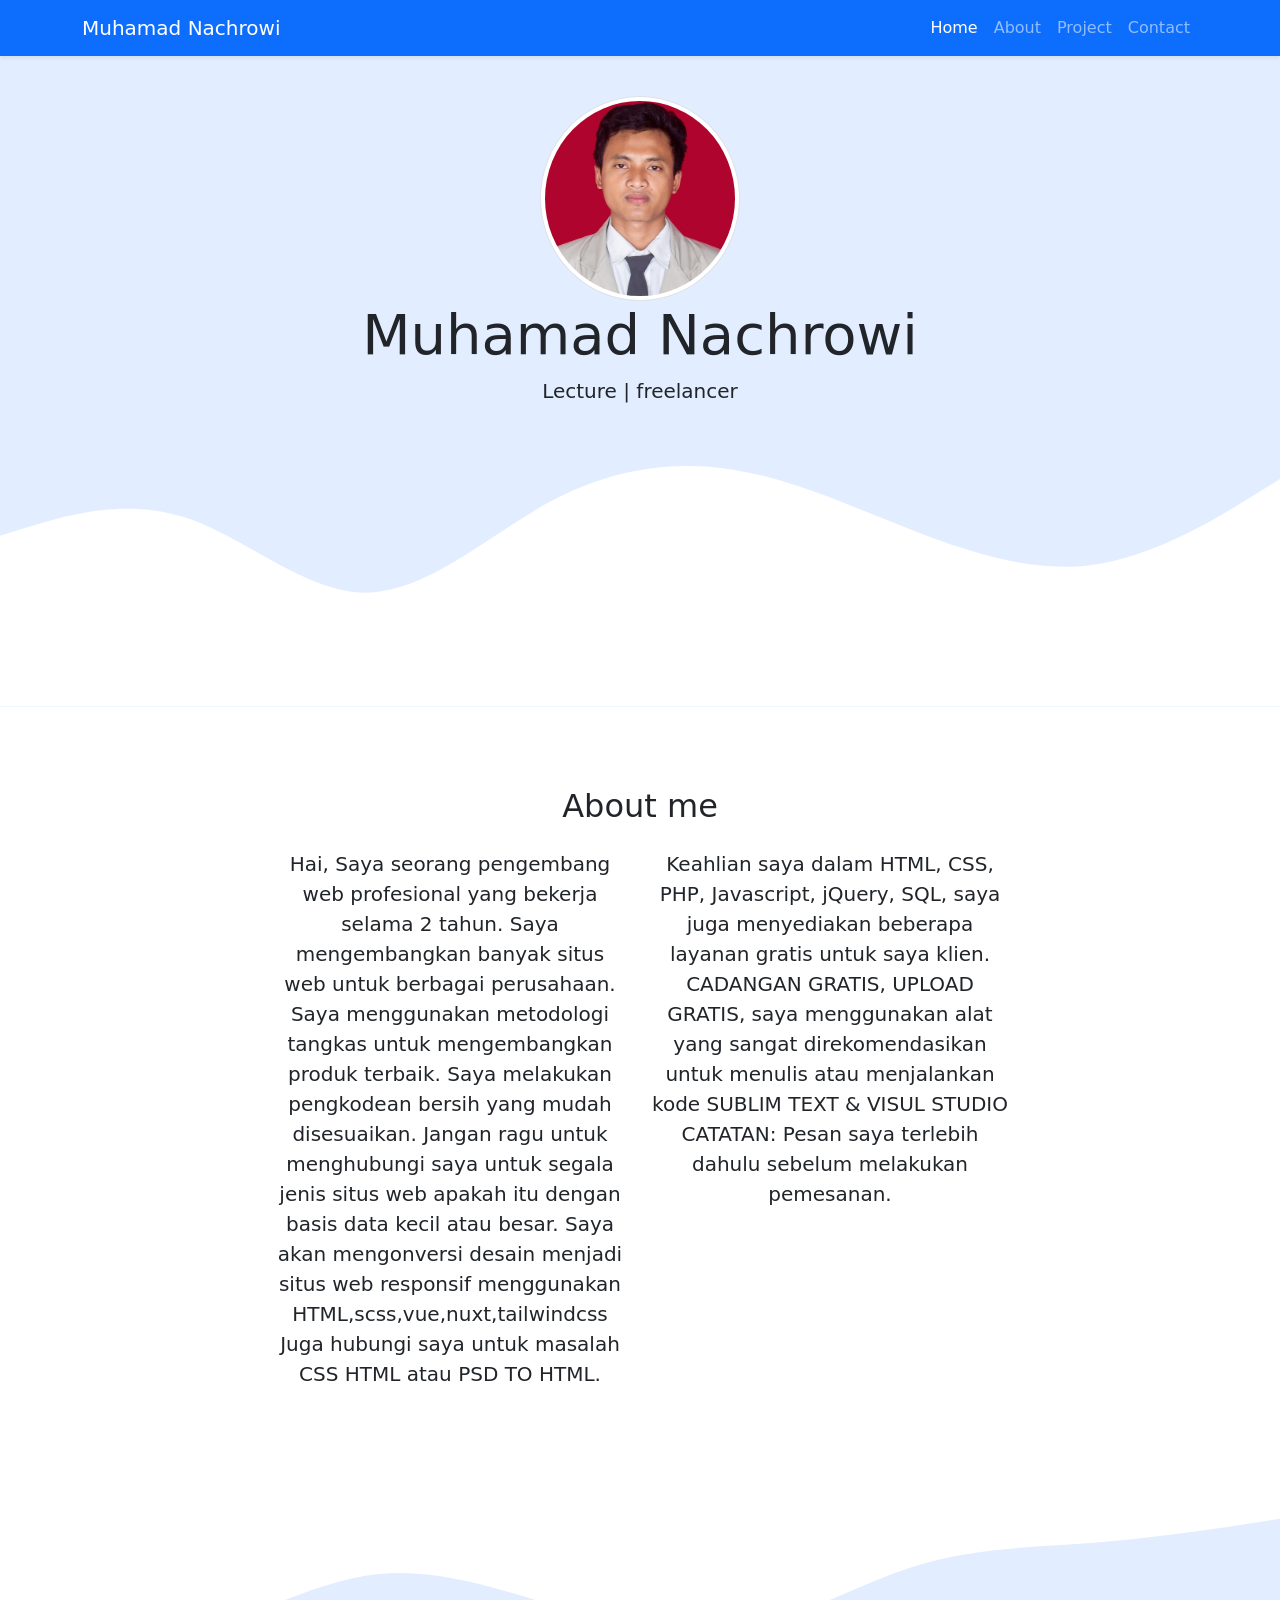
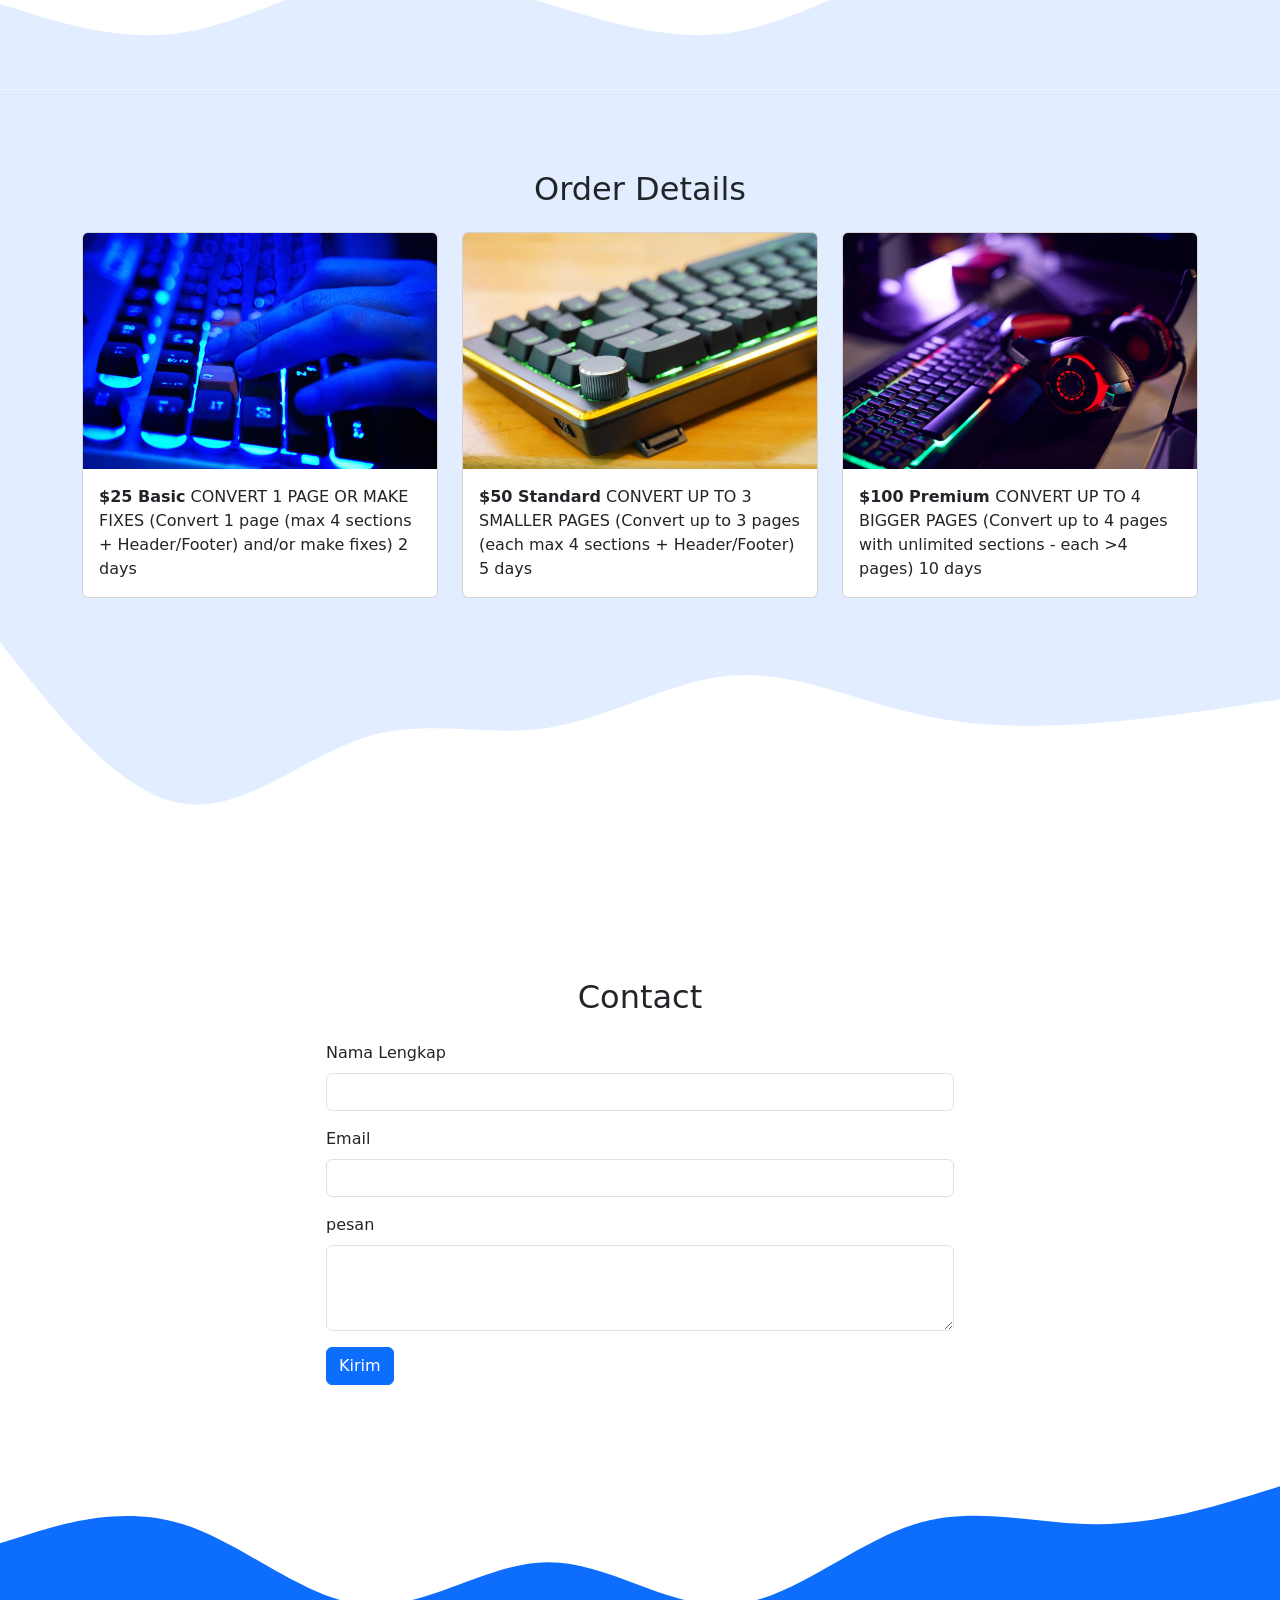
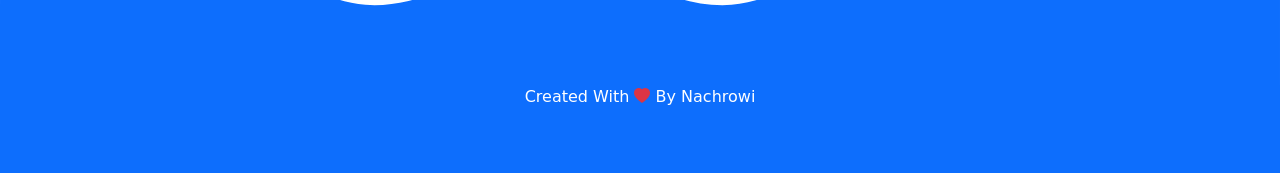
<file: index.html>
<!doctype html>
<html lang="en">

<head>
  <!-- Required meta tags -->
  <meta charset="utf-8">
  <meta name="viewport" content="width=device-width, initial-scale=1">

  <!-- Bootstrap CSS -->
  <link href="https://cdn.jsdelivr.net/npm/bootstrap@5.1.3/dist/css/bootstrap.min.css" rel="stylesheet"
    integrity="sha384-1BmE4kWBq78iYhFldvKuhfTAU6auU8tT94WrHftjDbrCEXSU1oBoqyl2QvZ6jIW3" crossorigin="anonymous">
  <link rel="stylesheet" href="asset/css/style.css">
  <!-- boostrap icon -->
  <link rel="stylesheet" href="https://cdn.jsdelivr.net/npm/bootstrap-icons@1.8.0/font/bootstrap-icons.css">

  <title>My Protofolio | Nachrowi </title>
</head>

<body id="home">
  <!-- Navbar -->
  <nav class="navbar navbar-expand-lg navbar-dark bg-primary shadow-sm fixed-top">
    <div class="container">
      <a class="navbar-brand" href="#">Muhamad Nachrowi</a>
      <button class="navbar-toggler" type="button" data-bs-toggle="collapse" data-bs-target="#navbarNav"
        aria-controls="navbarNav" aria-expanded="false" aria-label="Toggle navigation">
        <span class="navbar-toggler-icon"></span>
      </button>
      <div class="collapse navbar-collapse" id="navbarNav">
        <ul class="navbar-nav ms-auto">
          <li class="nav-item">
            <a class="nav-link active" aria-current="page" href="#home">Home</a>
          </li>
          <li class="nav-item">
            <a class="nav-link" href="#about">About</a>
          </li>
          <li class="nav-item">
            <a class="nav-link" href="#project">Project</a>
          </li>
          <li class="nav-item">
            <a class="nav-link" href="#contact">Contact</a>
          </li>
        </ul>
      </div>
    </div>
  </nav>
  <!-- akhir navbar -->
  <!-- jumbotron -->
  <section class="jumbotron text-center">
    <img src="asset/img/profil.jpg" alt="Muhamad Nachrowi" width="200" class="rounded-circle img-thumbnail">
    <h1 class="display-4">Muhamad Nachrowi</h1>
    <p class="lead">Lecture | freelancer </p>
    <svg xmlns="http://www.w3.org/2000/svg" viewBox="0 0 1440 320">
      <path fill="#fff" fill-opacity="1"
        d="M0,128L34.3,117.3C68.6,107,137,85,206,106.7C274.3,128,343,192,411,192C480,192,549,128,617,90.7C685.7,53,754,43,823,53.3C891.4,64,960,96,1029,122.7C1097.1,149,1166,171,1234,160C1302.9,149,1371,107,1406,85.3L1440,64L1440,320L1405.7,320C1371.4,320,1303,320,1234,320C1165.7,320,1097,320,1029,320C960,320,891,320,823,320C754.3,320,686,320,617,320C548.6,320,480,320,411,320C342.9,320,274,320,206,320C137.1,320,69,320,34,320L0,320Z">
      </path>
    </svg>
  </section>
  <!-- akhir jumbotron -->

  <!-- about -->
  <section id="about">
    <div class="container">
      <div class="row text-center mb-3">
        <div class="col">
          <h2>About me</h2>
        </div>
      </div>
      <div class="row justify-content-center fs-5 text-center">
        <div class="col-md-4">
          <p>Hai, Saya seorang pengembang web profesional yang bekerja selama 2 tahun. Saya mengembangkan banyak situs
            web untuk berbagai perusahaan. Saya menggunakan metodologi tangkas untuk mengembangkan produk terbaik. Saya
            melakukan pengkodean bersih yang mudah disesuaikan. Jangan ragu untuk menghubungi saya untuk segala jenis
            situs web apakah itu dengan basis data kecil atau besar. Saya akan mengonversi desain menjadi situs web
            responsif menggunakan HTML,scss,vue,nuxt,tailwindcss Juga hubungi saya untuk masalah CSS HTML atau PSD TO
            HTML.</p>
        </div>
        <div class="col-md-4">
          <p>Keahlian saya dalam HTML, CSS, PHP, Javascript, jQuery, SQL, saya juga menyediakan beberapa layanan gratis
            untuk saya
            klien. CADANGAN GRATIS, UPLOAD GRATIS, saya menggunakan alat yang sangat direkomendasikan untuk menulis atau
            menjalankan kode SUBLIM TEXT & VISUL STUDIO
            CATATAN: Pesan saya terlebih dahulu sebelum melakukan pemesanan.
          </p>
        </div>
      </div>
    </div>
    <svg xmlns="http://www.w3.org/2000/svg" viewBox="0 0 1440 320">
      <path fill="#e2edff" fill-opacity="1"
        d="M0,224L34.3,234.7C68.6,245,137,267,206,256C274.3,245,343,203,411,192C480,181,549,203,617,224C685.7,245,754,267,823,256C891.4,245,960,203,1029,181.3C1097.1,160,1166,160,1234,154.7C1302.9,149,1371,139,1406,133.3L1440,128L1440,320L1405.7,320C1371.4,320,1303,320,1234,320C1165.7,320,1097,320,1029,320C960,320,891,320,823,320C754.3,320,686,320,617,320C548.6,320,480,320,411,320C342.9,320,274,320,206,320C137.1,320,69,320,34,320L0,320Z">
      </path>
    </svg>
  </section>
  <!-- akhir abiut -->

  <!-- project -->
  <section id="project">
    <div class="container">
      <div class="row text-center mb-3">
        <div class="col">
          <h2>Order Details</h2>
        </div>
      </div>
      <div class="row">
        <div class="col-md-4 mb-3">
          <div class="card">
            <img src="asset/img/keyboard1.jpg" class="card-img-top" alt="keyboard1">
            <div class="card-body">
              <p class="card-text"><B>$25 Basic</B> CONVERT 1 PAGE OR MAKE FIXES (Convert 1 page (max 4 sections +
                Header/Footer) and/or make fixes) 2 days</p>
            </div>
          </div>
        </div>
        <div class="col-md-4 mb-3">
          <div class="card">
            <img src="asset/img/keyboard2.jpg" class="card-img-top" alt="keyboard2">
            <div class="card-body">
              <p class="card-text"><B>$50 Standard</B> CONVERT UP TO 3 SMALLER PAGES (Convert up to 3 pages (each max 4
                sections + Header/Footer) 5 days</p>
            </div>
          </div>
        </div>
        <div class="col-md-4 mb-3">
          <div class="card">
            <img src="asset/img/keyboard3.jpg" class="card-img-top" alt="keyboard3">
            <div class="card-body">
              <p class="card-text"><B>$100 Premium </B> CONVERT UP TO 4 BIGGER PAGES (Convert up to 4 pages with
                unlimited sections - each >4 pages) 10 days</p>
            </div>
          </div>
        </div>
      </div>
    </div>
    <svg xmlns="http://www.w3.org/2000/svg" viewBox="0 0 1440 320">
      <path fill="#fff" fill-opacity="1"
        d="M0,32L34.3,74.7C68.6,117,137,203,206,213.3C274.3,224,343,160,411,138.7C480,117,549,139,617,128C685.7,117,754,75,823,69.3C891.4,64,960,96,1029,112C1097.1,128,1166,128,1234,122.7C1302.9,117,1371,107,1406,101.3L1440,96L1440,320L1405.7,320C1371.4,320,1303,320,1234,320C1165.7,320,1097,320,1029,320C960,320,891,320,823,320C754.3,320,686,320,617,320C548.6,320,480,320,411,320C342.9,320,274,320,206,320C137.1,320,69,320,34,320L0,320Z">
      </path>
    </svg>
  </section>
  <!-- Akhir Project -->

  <!-- contact -->
  <section id="contact">
    <div class="containner">
      <div class="row text-center mb-3">
        <div class="col">
          <h2>Contact</h2>
        </div>
      </div>
      <div class="row justify-content-center mb-3">
        <div class="col-md-6 ">
          <div class="alert alert-success alert-dismissible fade show d-none my-alert" role="alert">
            <strong>Terimakasih!</strong> Pesan anda sudah kami terima.
            <button type="button" class="btn-close" data-bs-dismiss="alert" aria-label="Close"></button>
          </div>
          <form name="wpu-contact-form">
            <div class="mb-3">
              <label for="name" class="form-label">Nama Lengkap</label>
              <input type="text" class="form-control" id="name" aria-describedby="name" name="nama">
            </div>

            <div class="mb-3">
              <label for="email" class="form-label">Email</label>
              <input type="email" class="form-control" id="exampleInputEmail1" aria-describedby="email" name="email">
            </div>
            <div class="mb-3">
              <label for="pesan" class="form-label">pesan</label>
              <textarea class="form-control" id="pesan" rows="3" name="pesan"></textarea>
            </div>
            <button type="submit" class="btn btn-primary btn-kirim" href="https://web.whatsapp.com/"> Kirim</button>
            <button class="btn btn-primary btn-loading d-none" type="button" disabled>
              <span class="spinner-border spinner-border-sm" role="status" aria-hidden="true"></span>
              Loading...
            </button>
          </form>
        </div>
      </div>
    </div>
    <svg xmlns="http://www.w3.org/2000/svg" viewBox="0 0 1440 320">
      <path fill="#0d6efd" fill-opacity="1"
        d="M0,160L34.3,149.3C68.6,139,137,117,206,138.7C274.3,160,343,224,411,229.3C480,235,549,181,617,181.3C685.7,181,754,235,823,229.3C891.4,224,960,160,1029,138.7C1097.1,117,1166,139,1234,138.7C1302.9,139,1371,117,1406,106.7L1440,96L1440,320L1405.7,320C1371.4,320,1303,320,1234,320C1165.7,320,1097,320,1029,320C960,320,891,320,823,320C754.3,320,686,320,617,320C548.6,320,480,320,411,320C342.9,320,274,320,206,320C137.1,320,69,320,34,320L0,320Z">
      </path>
    </svg>
  </section>
  <!-- akhir contact -->

  <!-- footer -->
  <footer class="bg-primary text-white text-center pb-5">
    <p>Created With <i class="bi bi-heart-fill text-danger"></i> By <a href="https://www.instagram.com/nachroowi/"
        class="text-white fw-bold"></a>Nachrowi</p>
  </footer>
  <!-- footer akhir -->
  <script src="https://cdn.jsdelivr.net/npm/bootstrap@5.1.3/dist/js/bootstrap.bundle.min.js"
    integrity="sha384-ka7Sk0Gln4gmtz2MlQnikT1wXgYsOg+OMhuP+IlRH9sENBO0LRn5q+8nbTov4+1p" crossorigin="anonymous">
  </script>
  <script>
    const scriptURL =
      'https://script.google.com/macros/s/AKfycbxP6YyhDOzdH2J1-V3GO9aO0lryMqDmIhuGouZA1RRVwYxTJSz3WVJjfvuPCT_ZLho/exec'
    const form = document.forms['wpu-contact-form'];
    const btnKirim = document.querySelector('.btn-kirim');
    const btnLoading = document.querySelector('.btn-loading');
    const myAlert = document.querySelector('.my-alert');

    form.addEventListener('submit', e => {
      e.preventDefault()
      //ketika tombol sabmit di klik
      //tampilkan tombol loading, hilangkan tombol kirim
      btnLoading.classList.toggle('d-none');
      btnKirim.classList.toggle('d-none');
      fetch(scriptURL, {
          method: 'POST',
          body: new FormData(form)
        })

        .then(response => {
          //tampilkan tombol Kirim, hilangkan tombol loading
          btnLoading.classList.toggle('d-none');
          btnKirim.classList.toggle('d-none');
          //tamppilkan alert 
          myAlert.classList.toggle('d-none');
          //reset formnya 
          form.reset();
          console.log('Success!', response)
        })
        .catch(error => console.error('Error!', error.message))
    })
  </script>
</body>

</html>
</file>
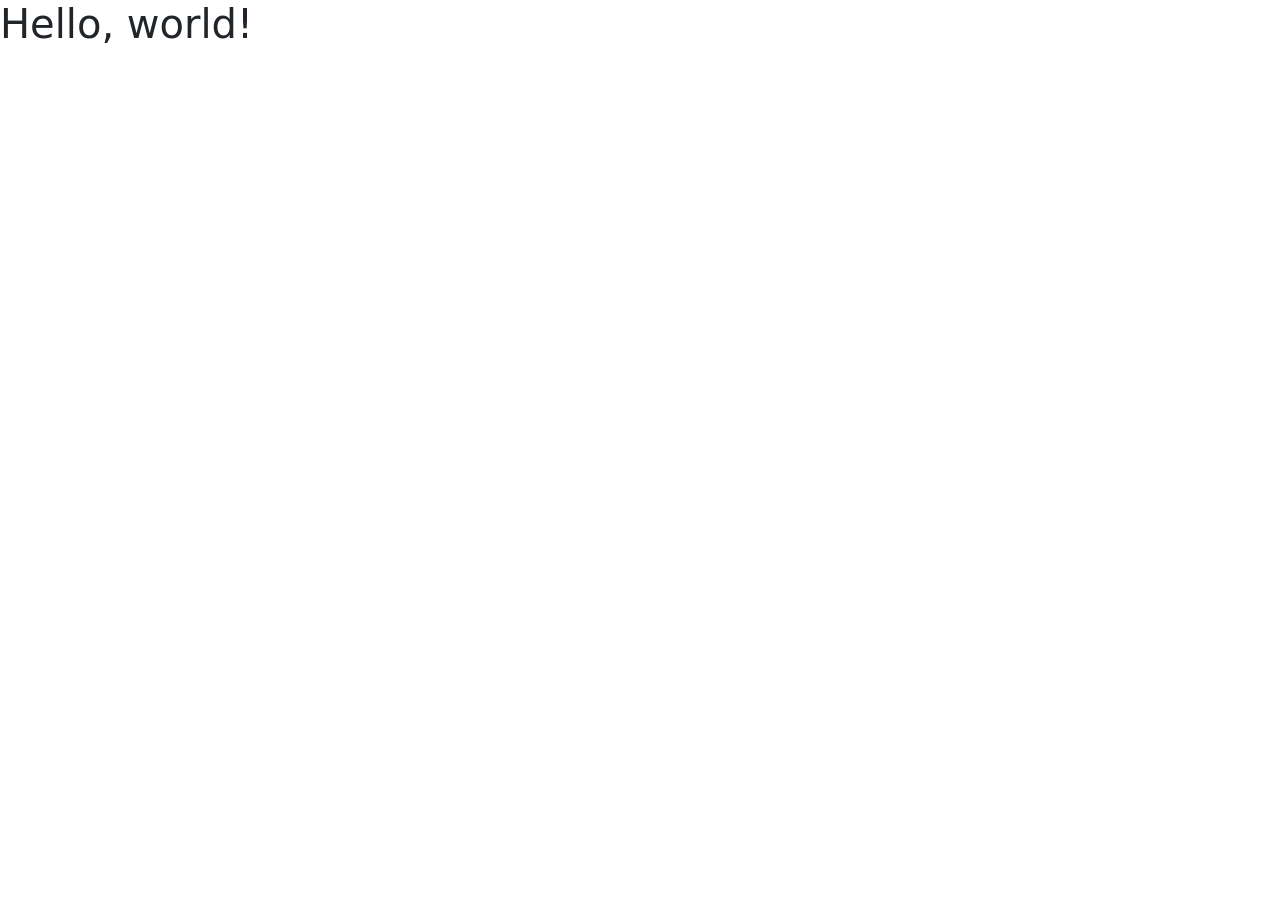
<file: asset/index.html>
<!doctype html>
<html lang="en">
  <head>
    <!-- Required meta tags -->
    <meta charset="utf-8">
    <meta name="viewport" content="width=device-width, initial-scale=1">

    <!-- Bootstrap CSS -->
    <link href="https://cdn.jsdelivr.net/npm/bootstrap@5.1.3/dist/css/bootstrap.min.css" rel="stylesheet" integrity="sha384-1BmE4kWBq78iYhFldvKuhfTAU6auU8tT94WrHftjDbrCEXSU1oBoqyl2QvZ6jIW3" crossorigin="anonymous">

    <title>Hello, world!</title>
  </head>
  <body>
    <h1>Hello, world!</h1>

  </body>
</html>
</file>
<file: asset/css/style.css>
.jumbotron {
padding-top: 6rem;
background-color: #e2edff;
}
#project {
    background-color: #e2edff;
}

section {
    padding-top: 5rem;
}
</file>
